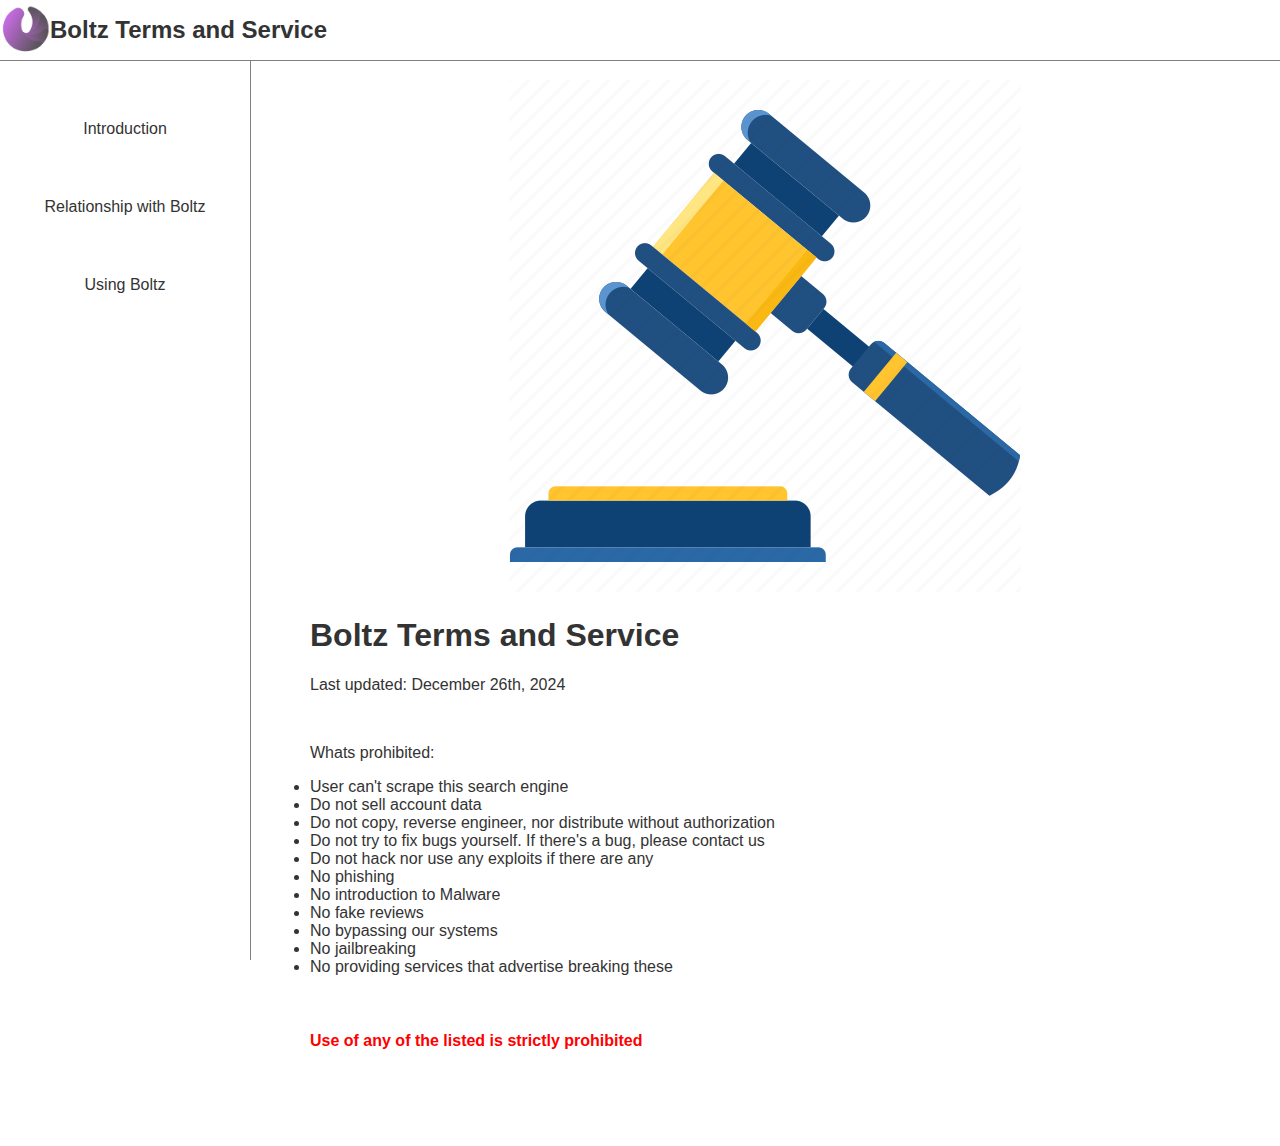
<file: index.html>
<!DOCTYPE html>
<html lang="en">
<head>
    <meta charset="UTF-8">
    <meta name="viewport" content="width=device-width, initial-scale=1.0">
    <meta name="description"content="Boltz - Terms and Services">
    <link rel="stylesheet" href="styles.css">
    <link rel="icon" href="logo.png">
    <title>Boltz Terms and Services</title>
</head>
<body>
    <!-- Top Navigation Bar -->
    <div class="topnav">
        <img src=logo.png width="50" height="50">
        <h2>Boltz Terms and Service</h2>
    </div>

    <!-- Sidebar -->
    <div class="sidebar">
        <a href='index.html'>Introduction</a>
        <a href='relations.html'>Relationship with Boltz</a>
        <a href='using_boltz.html'>Using Boltz</a>
    </div>

    <!-- Main Content -->
    <div class="content">
        <center>
            <img src="lawsuit.png">
            <ul class="terms-list">
                <h1>Boltz Terms and Service</h1>
                <p>Last updated: December 26th, 2024</p>
                <br>
                <p>Whats prohibited:</p>
                <li>User can't scrape this search engine</li>
                <li>Do not sell account data</li>
                <li>Do not copy, reverse engineer, nor distribute without authorization</li>
                <li>Do not try to fix bugs yourself. If there's a bug, please contact us</li>
                <li>Do not hack nor use any exploits if there are any</li>
                <li>No phishing</li>
                <li>No introduction to Malware</li>
                <li>No fake reviews</li>
                <li>No bypassing our systems</li>
                <li>No jailbreaking</li>
                <li>No providing services that advertise breaking these</li>
                <br>
                <br>
                <p class="strict-prohibition">Use of any of the listed is strictly prohibited</p>
            </ul>
        </center>
    </div>
</body>
</html>
</file>
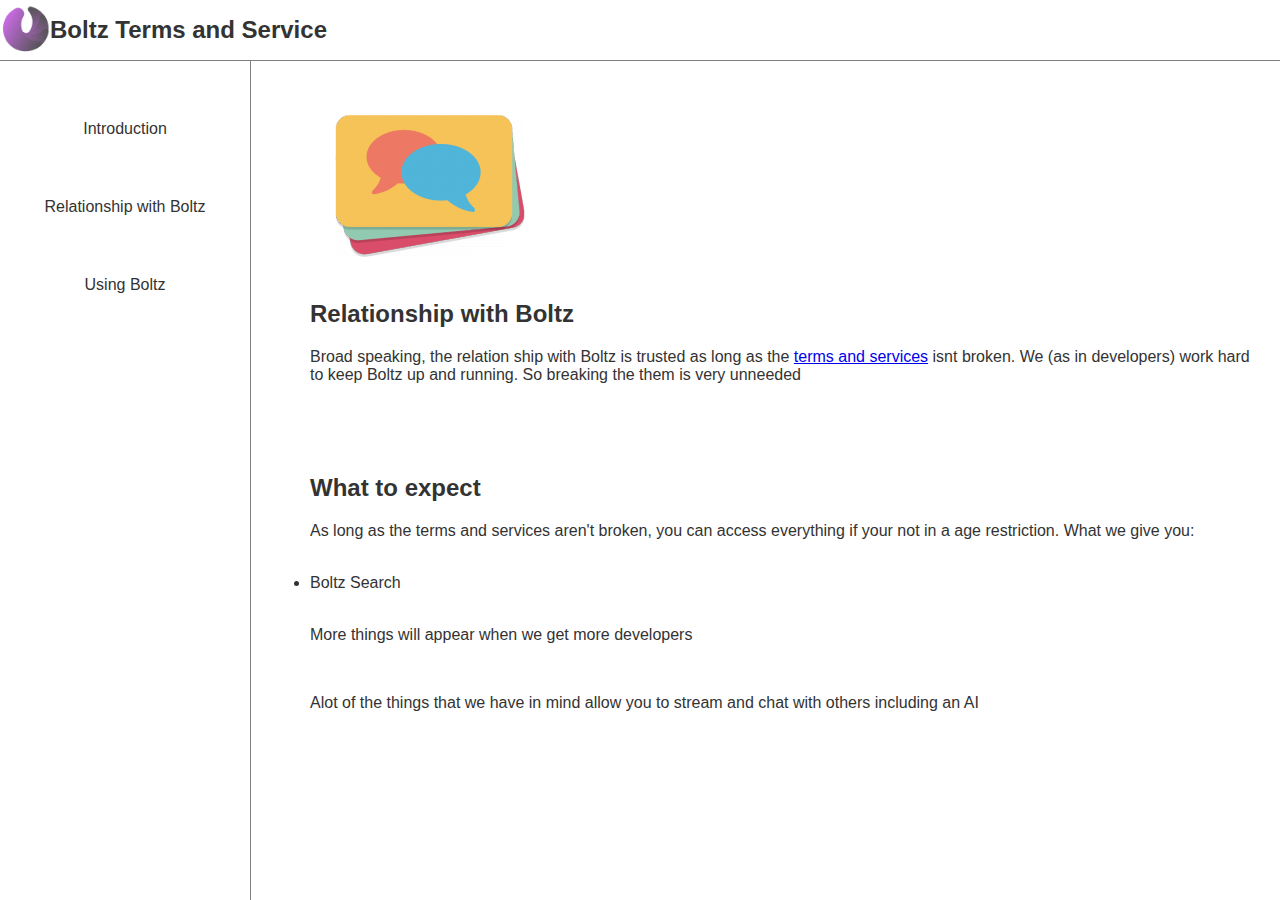
<file: relations.html>
<!DOCTYPE html>
<html lang="en">
<head>
    <meta charset="UTF-8">
    <meta name="viewport" content="width=device-width, initial-scale=1.0">
    <link rel="stylesheet" href="styles.css">
    <link rel="icon" href="logo.png">
    <title>Boltz Terms and Services - Relation with Boltz</title>
</head>
<body>
    <!-- Top Navigation Bar -->
    <div class="topnav">
        <img src=logo.png width="50" height="50">
        <h2>Boltz Terms and Service</h2>
    </div>

    <!-- Sidebar -->
    <div class="sidebar">
        <a href='index.html'>Introduction</a>
        <a href='relations.html'>Relationship with Boltz</a>
        <a href='using_boltz.html'>Using Boltz</a>
    </div>

    <!-- Main Content -->
    <div class="content">
        <ul class="main-content">
            <img src="content.png">
            <h2>Relationship with Boltz</h2>
            <p>Broad speaking, the relation ship with Boltz is trusted as long as the <a href='index.html'>terms and services</a> isnt broken. We (as in developers) work hard to keep Boltz up and running. So breaking the them is very unneeded</p>
            <br>
            <br>
            <br>
            <h2>What to expect</h2>
            <p>As long as the terms and services aren't broken, you can access everything if your not in a age restriction. What we give you:</p>
            <br>
            <li>Boltz Search</li>
            <br>
            <p>More things will appear when we get more developers</p>
            <br>
            <p>Alot of the things that we have in mind allow you to stream and chat with others including an AI</p>
        </ul>
    </div>
</body>
</html>
</file>
<file: styles.css>
body {
    margin: 0;
    font-family: "Roboto", sans-serif;
    color: #333;
}

/* Top Navigation Bar */
.topnav {
    position: fixed;
    top: 0;
    left: 0;
    width: 100%;
    height: 60px;
    background-color: white;
    color: #333;
    display: flex;
    z-index: 10; /* Ensures it stays on top */
    border-bottom: 1px solid gray;
    align-items: center;
}

.sidebar a {
    align-items: center;
    display: block;
    margin-top: 60px;
    justify-items: center;
    color: #333;
    text-decoration: none;
}

/* Content */
.content {
    margin-left: 250px;
    padding: 80px 20px;
}

.topnav .activeLink {
    color: #3c6ed8;
}

.sidebar {
    position: fixed;
    top: 0;
    left: 0;
    width: 250px;
    height: 100vh;
    background-color: white;
    padding-top: 60px; /* To account for the topnav */
    z-index: 5; /* Lower than topnav */
    border-right: 1px solid gray;

    /* Flexbox for horizontal centering */
    display: flex;
    flex-direction: column; /* Stack items vertically */
    align-items: center; /* Horizontally center items */
}

.terms-list {
    text-align: left;
}

.strict-prohibition {
    font-weight: bold;
    color: red;
    margin-top: 20px;
}
</file>
